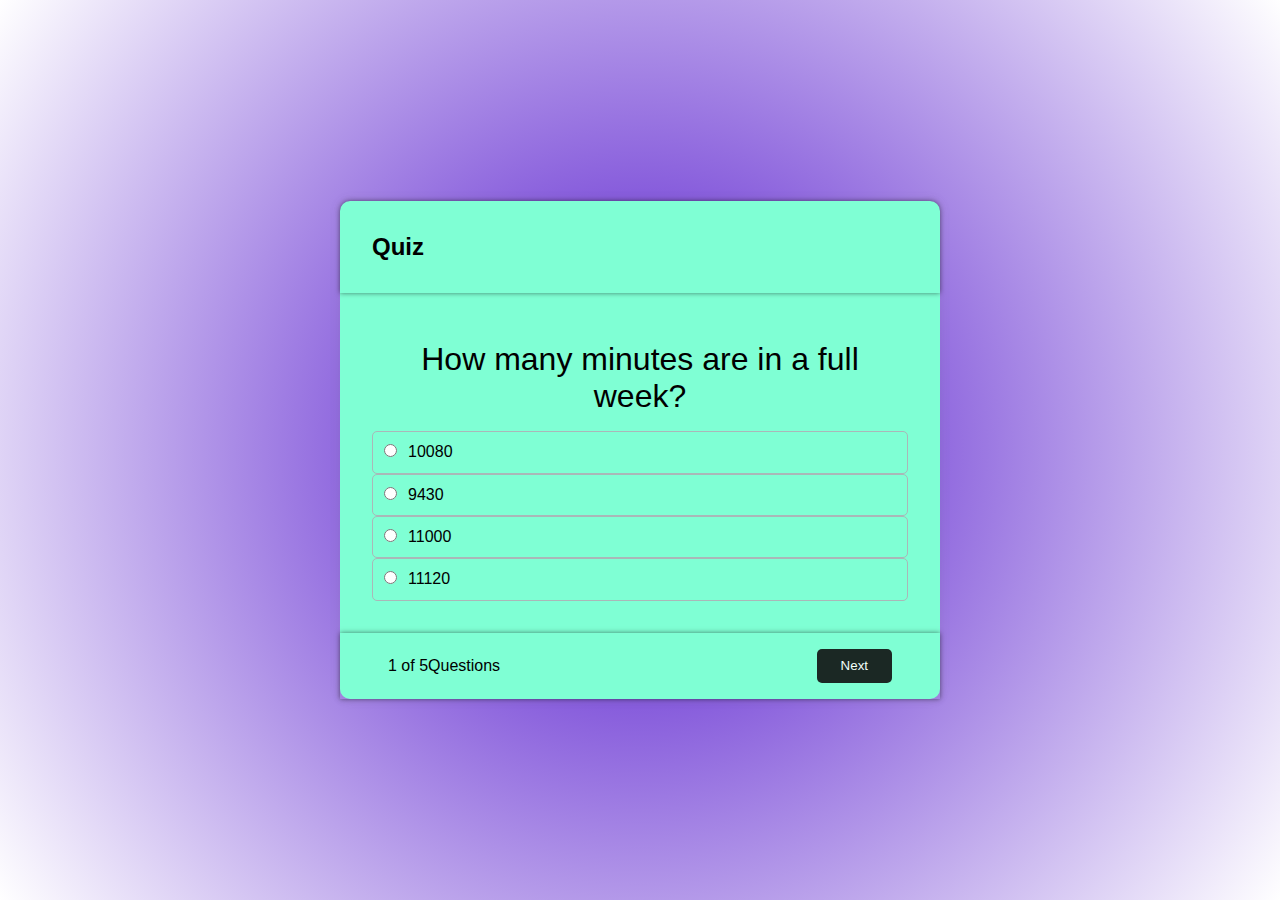
<file: index.html>
<!DOCTYPE html>
<html lang="en">
    <head>
    <script  defer src="code.js"></script>
    <meta charset="UTF-8">
    <meta name="viewport" content="width=device-width, initial-scale=1.0">
    <link rel="stylesheet" href="decor.css">
    <title>Quiz Game</title>
</head>
<body>
    

    <div class="quiz-container" id="quiz">
        <div class="quiz-header">
            <h2 class="header-text">Quiz</h2>
        </div>
        <div class="quiz-body">
            <h2 id="question">Question text</h2>
            <ul>
                <li>
                    <input type="radio" name="answer" id="a" class="answer">
                    <label for="a" id="a_text">Answers</label>
                </li>
                <li>
                    <input type="radio" name="answer" id="b" class="answer">
                    <label for="b" id="b_text">Answers</label>
                </li>
                <li>
                    <input type="radio" name="answer" id="c" class="answer">
                    <label for="c" id="c_text">Answers</label>
                </li>
                <li>
                    <input type="radio" name="answer" id="d" class="answer">
                    <label for="d" id="d_text">Answers</label>
                </li>
            </ul>
        </div>
        <div class="quiz-footer">
            <div class="quiz-details">1 of 5 questions</div>
            <button type="button" id="btn">Next</button>
        </div>
    </div>
</body>
</html>
</file>
<file: decor.css>
*{
    padding:0;
    margin:0;
    box-sizing: border-box;
}

body{
    background: radial-gradient(
        circle,
        rgba(77,14,203,1)0%,
        rgba(255,255,255,1)100%
        );
        display:flex;
        align-items:center ;
        justify-content: center;
        height:100vh ;
        overflow:hidden;
        font-family:"Poppins",sans-serif;
}
.quiz-container{
    background-color: aquamarine;
    border-radius:10px;
    box-shadow:0 0 10px 2px rgba(100,100,100,0.1) ;
    max-width: 600px;
    width:100%;
}
.quiz-header{
   display: flex; 
   align-items: center;
   padding: 2rem;
   box-shadow: 0px 0px 5px rgba(0,0,0,0.5);
   border-top-left-radius: 10px;
   border-top-right-radius: 10px;
}
.quiz-header h2{
    font-size: 1.5rem;
}
.quiz-body{
    padding: 2rem;
}
.quiz-body h2{
    font-size: 2rem;
    padding: 1rem 0;
    font-weight: 500;
    text-align: center;
}
.quiz-body ul{
    list-style: none;
}
.quiz-body ul li{
    font-size: 1rem;
    border: 1px solid #aab7b8;
    padding: 0.7rem;
    border-radius: 5px;
    cursor: pointer;
    transition: background-color 0.3s ease-in, color 0.3s ease-in;
}
.quiz-body ul li:hover{
    background-color: rgba(77, 14, 203, 0.1);
    color: #111;
}

.quiz-body ul li label{
   cursor: pointer;
    padding: 0 0.4rem;
}
.quiz-footer{
    display: flex;
    align-items:center ;
    justify-content:space-between;
    padding:1rem 3rem ;
    box-shadow:0px 0px 5px rgba(0,0,0,0.5);
}
.quiz-footer button{
    padding:0.6rem 1.5rem;
    background: #111;
    outline: none;
    border: 0;
    cursor: pointer;
    font-family: inherit;
    border-radius: 5px;
    color: #fff;
    transition: all 0.3s ease-in;
    opacity: 0.9;
}

.quiz-footer button:hover{
    opacity:1 ;
}
.quiz-body button{
    padding:0.6rem 1.5rem;
    background: #111;
    outline: none;
    border: 0;
    cursor: pointer;
    font-family: inherit;
    border-radius: 5px;
    color: #fff;
    transition: all 0.3s ease-in;
    opacity: 0.9;
    display: block;
    margin: auto;
}
</file>
